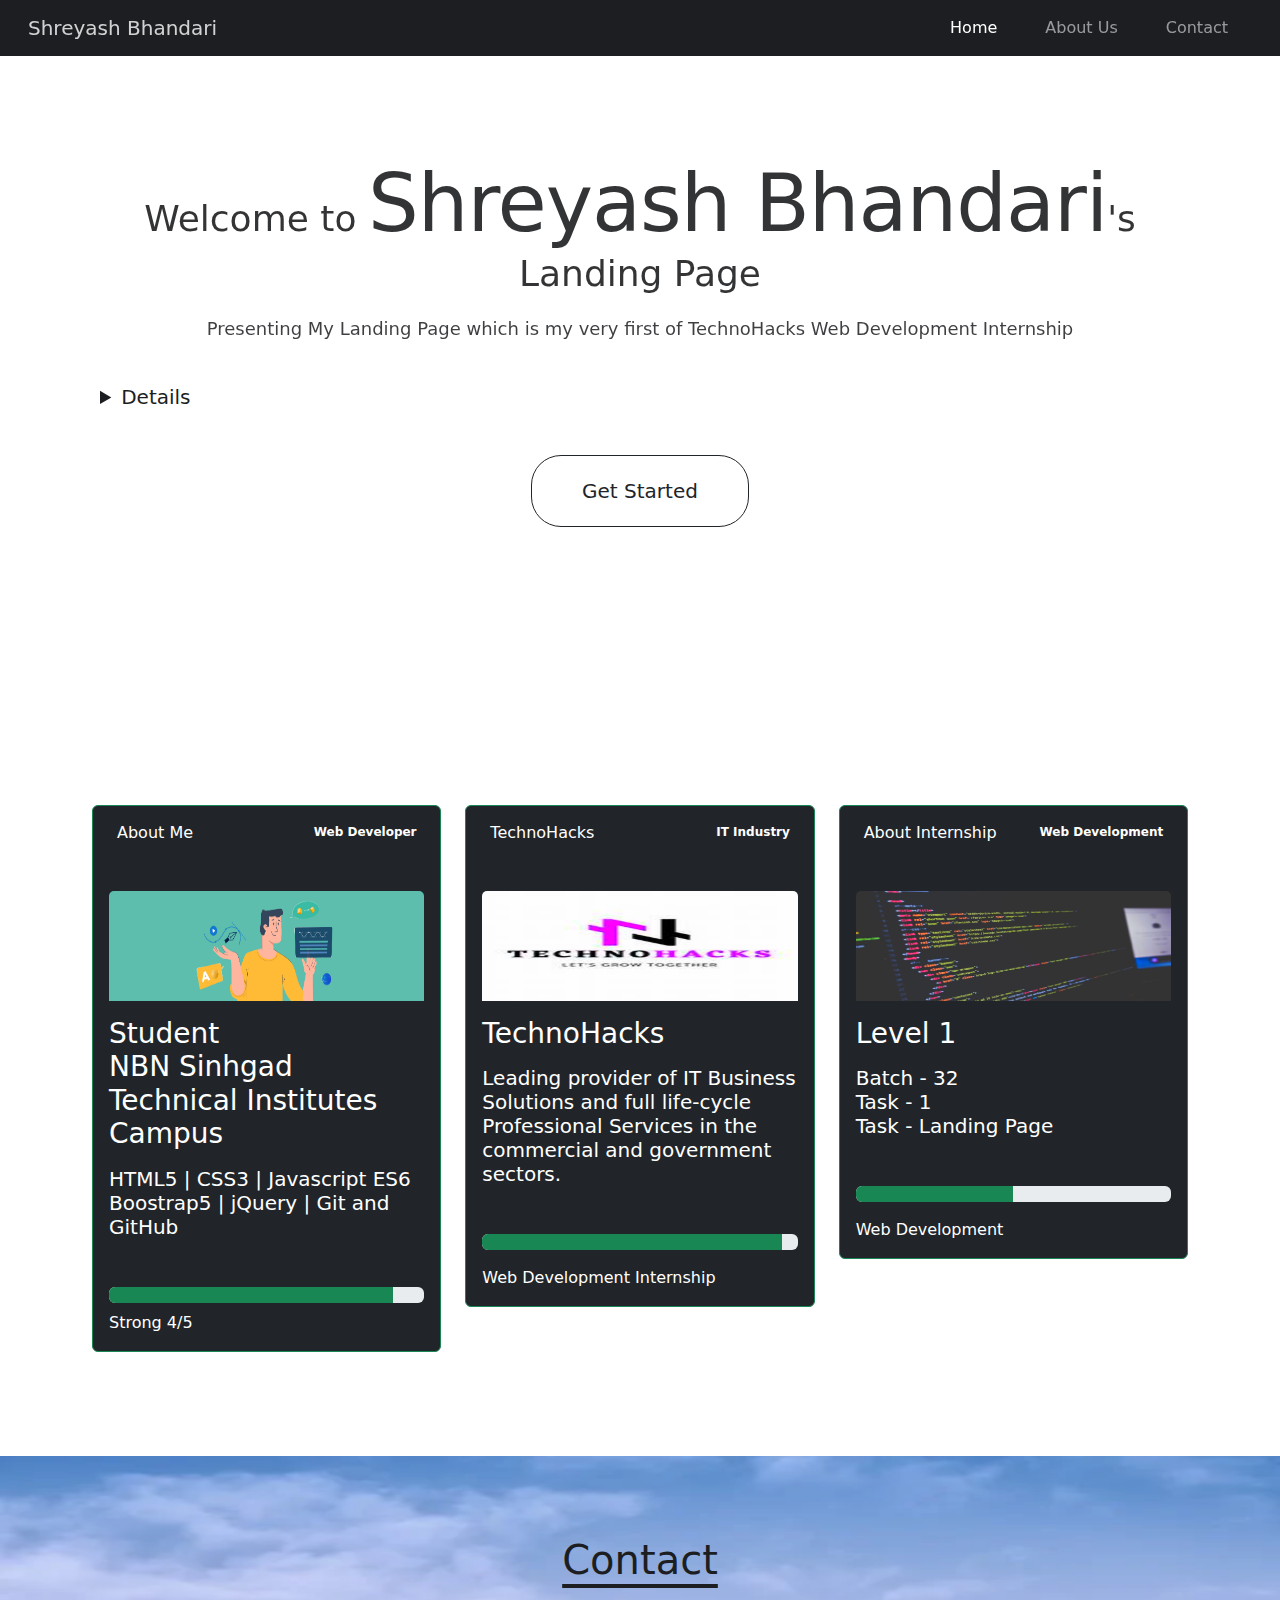
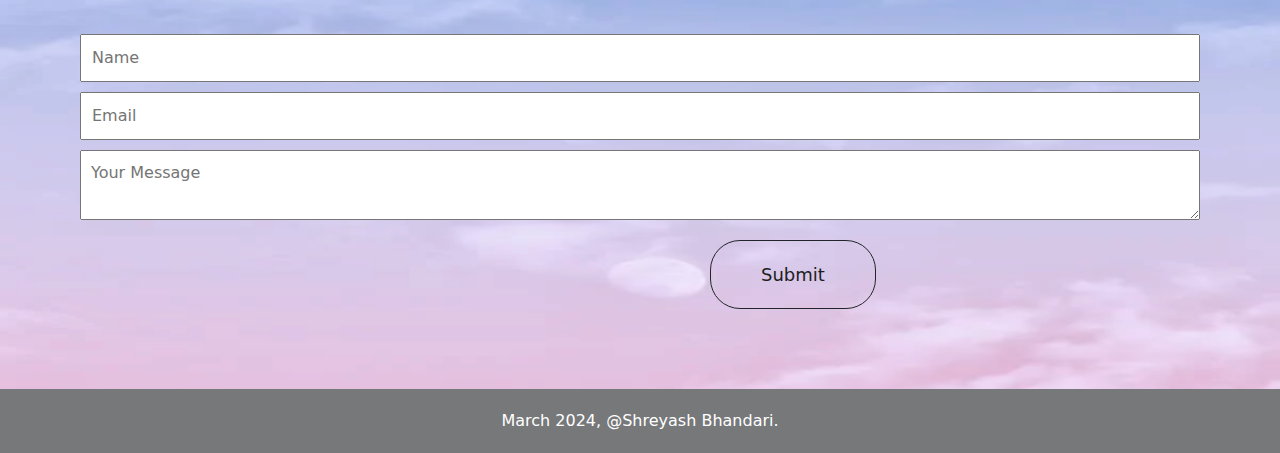
<file: Task_1/index.html>
<!-- 
    CodSoft Internship - Web Development
    Batch - 32
    Name - Shreyash Bhandari
    Level 1 (Task 1) - Landing Page 
-->

<!DOCTYPE html>
<html>
<head>
<title>Shreyash Bhandari - Level 1 (Task 1)</title>
<link rel="stylesheet" href="https://cdn.jsdelivr.net/npm/bootstrap@5.2.3/dist/css/bootstrap.min.css">
<link rel="stylesheet" href="style.css">

</head>
<body class="bg-bark">

      <header>
        <nav class="navbar navbar-expand-lg navbar-dark px-xl-3 sticky-top">
          <div class="container-fluid ">
              
              <h1 class="logo">Shreyash Bhandari</h1>
            <button class="navbar-toggler ml-auto custom-toggler navbar-toggler" type="button" data-bs-toggle="collapse" data-bs-target="#navbarSupportedContent" aria-controls="navbarSupportedContent" aria-expanded="false" aria-label="Toggle navigation">
              <span class="navbar-toggler-icon"></span>
            </button>
            <div class="collapse navbar-collapse justify-content-end" id="navbarSupportedContent">
              <ul class="navbar-nav px-xxl-2">
                <li class="nav-item px-3">
                  <a class="nav-link active" aria-current="page" href="#home">Home</a>
                </li>
                <li class="nav-item px-3">
                  <a class="nav-link" aria-current="page" href="#about">About Us</a>
                </li>
                <li class="nav-item px-3">
                  <a class="nav-link" aria-current="page" href="#contact">Contact</a>
                </li>	
              </ul>		  
            </div>
          </div>
        </nav>
  </header>

   <section id="home">
    <h1>Welcome to <strong>Shreyash Bhandari</strong>'s <br> Landing Page</h1>
    <p>
        Presenting My Landing Page which is my very first of TechnoHacks Web Development Internship
        <Details>
            <br>
            TechnoHacks Web Development Internship
            <br>
            Batch - 32
            <br>
            Level 1 (Task 1) - Landing Page
            <br>
            Developed By - Aniket Rokade    
        </Details>
    </p>
    <a href="#about" class="btn btn-outline-dark start-button">Get Started</a>
   </section>

   <section id="about">
    <h1 id="about-heading">About Us</h1>
    <div class="container mb-3">
        <div class="row">
            <div class="col-md-4">
                <div class="card p-3 mb-2 bg-dark text-white border-success">
                    <div class="d-flex justify-content-between">
                        <div class="d-flex flex-row align-items-center">
                            <div class="icon"> <i class="bx bxl-mailchimp"></i> </div>
                            <div class="ms-2 c-details">
                                <h6 class="mb-0">About Me</h6>
                            </div>
                        </div>
                        <div class="badge"> <span>Web Developer</span> </div>
                    </div>
                    <div class="mt-5">
                        <img class="card-img-top" src="./2.jpg" alt="Card1" style="background: white;" height="110">
                        <h3 class="heading mt-3">Student<br> NBN Sinhgad Technical Institutes Campus </h3>
                        <h5 class="heading mt-3">HTML5 | CSS3 | Javascript ES6<br>Boostrap5 | jQuery | Git and GitHub</h5>
                        <div class="mt-5">
                            <div class="progress">
                                <div class="progress-bar bg-success" role="progressbar" style="width: 90%" aria-valuenow="50" aria-valuemin="0" aria-valuemax="100"></div>
                            </div>
                            <div class="mt-2"> <span class="text1">Strong <span class="text2">4/5</span></span> </div>
                        </div>
                    </div>
                </div>
            </div>

            <div class="col-md-4">
                <div class="card p-3 mb-2 bg-dark text-white border-success">
                    <div class="d-flex justify-content-between">
                        <div class="d-flex flex-row align-items-center">
                            <div class="icon"> <i class="bx bxl-dribbble"></i> </div>
                            <div class="ms-2 c-details">
                                <h6 class="mb-0">TechnoHacks</h6>
                            </div>
                        </div>
                        <div class="badge"> <span>IT Industry</span> </div>
                    </div>
                    <div class="mt-5">
                        <img class="card-img-top" src="./Technohacks-Logo.png" alt="Card1" style="filter: saturate(1.8);" height="110">
                        <h3 class="heading mt-3">TechnoHacks</h3>
                        <h5 class="heading mt-3">Leading provider of IT Business Solutions and full life-cycle Professional Services in the commercial and government sectors.
                        <br>
                        </h5>
                        <div class="mt-5">
                            <div class="progress">
                                <div class="progress-bar bg-success" role="progressbar" style="width: 95%" aria-valuenow="50" aria-valuemin="0" aria-valuemax="100"></div>
                            </div>
                            <div class="mt-3"> <span class="text1">Web Development Internship</span> </div>
                        </div>
                    </div>
                </div>
            </div>

            <div class="col-md-4">
                <div class="card p-3 mb-2 bg-dark text-white border-success">
                    <div class="d-flex justify-content-between">
                        <div class="d-flex flex-row align-items-center">
                            <div class="icon"> <i class="bx bxl-dribbble"></i> </div>
                            <div class="ms-2 c-details">
                                <h6 class="mb-0">About Internship</h6>
                            </div>
                        </div>
                        <div class="badge"> <span>Web Development</span> </div>
                    </div>
                    <div class="mt-5">
                        <img class="card-img-top" src="./1.jpg" alt="Card1" style="filter: saturate(1.8);" height="110">
                        <h3 class="heading mt-3">Level 1</h3>
                        <h5 class="heading mt-3">
                            Batch - 32
                            <br>
                            Task - 1
                            <br>
                            Task - Landing Page
                            <br>
                        </h5>
                        <div class="mt-5">
                            <div class="progress">
                                <div class="progress-bar bg-success" role="progressbar" style="width: 50%" aria-valuenow="50" aria-valuemin="0" aria-valuemax="100"></div>
                            </div>
                            <div class="mt-3"> <span class="text1">Web Development</span> </div>
                        </div>
                    </div>
                </div>
            </div>
   </section>

  <section id="contact">
    <h1 id="contact-heading">Contact</h1>
    <form>
      <input type="text" placeholder="Name">
      <input type="email" placeholder="Email">
      <textarea placeholder="Your Message"></textarea>
      <button type="submit" class="submit btn btn-outline-dark start-button text-white"><a href="#home" style="text-decoration: none;">Submit</a></button>
    </form>
  </section>

  <footer>
    <p> March 2024, @Shreyash Bhandari.</p>
  </footer>

  <script src="https://cdn.jsdelivr.net/npm/bootstrap@5.3.0/dist/js/bootstrap.bundle.min.js" integrity="sha384-geWF76RCwLtnZ8qwWowPQNguL3RmwHVBC9FhGdlKrxdiJJigb/j/68SIy3Te4Bkz" crossorigin="anonymous"></script>
</body>
</html>
</file>
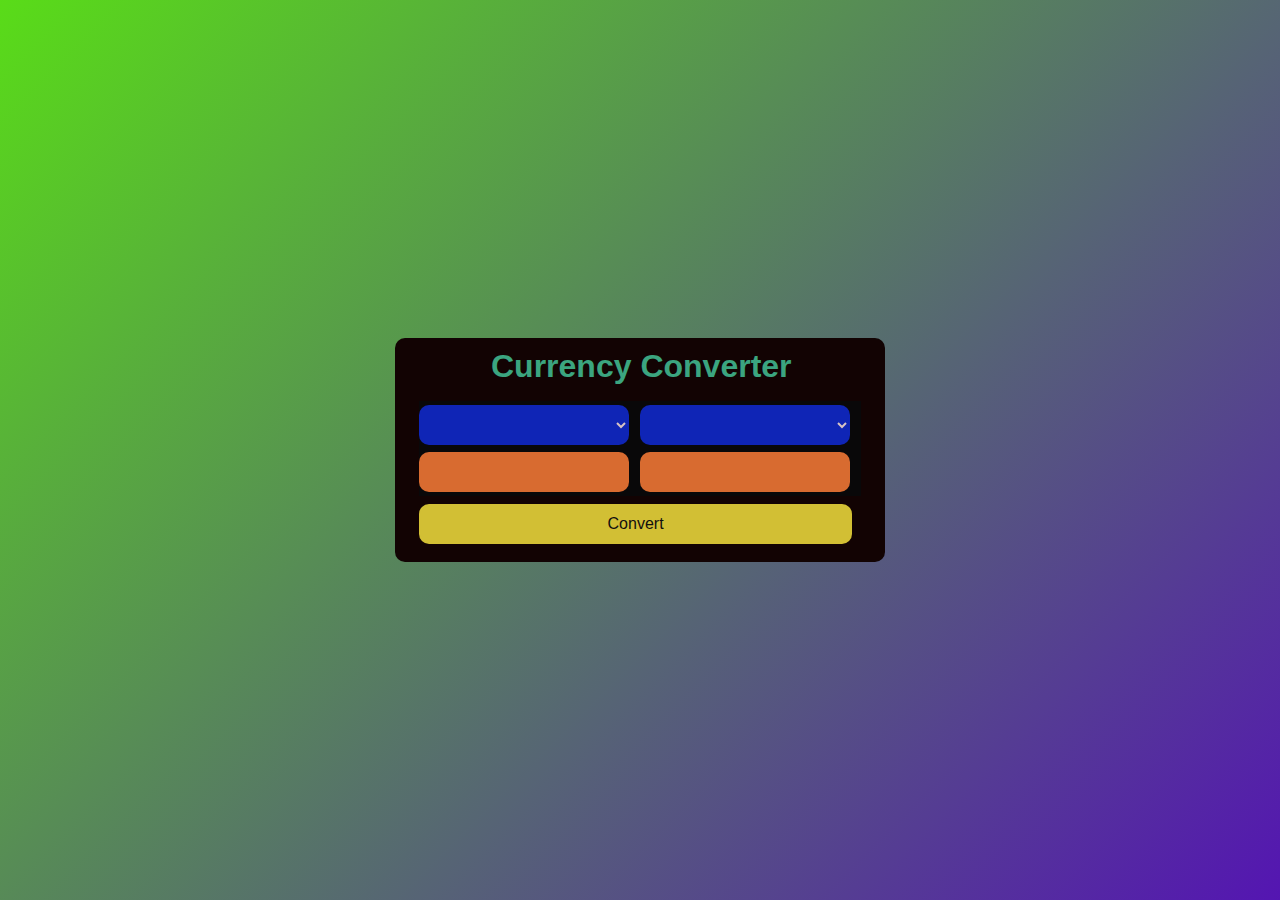
<file: Task_3/index.html>
<!DOCTYPE html>
<html lang="en">
<head>
    <meta charset="UTF-8">
    <meta name="viewport" content="width=device-width, initial-scale=1.0">
    <title>Currency Convertor App</title>
    <link rel="stylesheet" href="style.css">
</head>
<body>
    <div class="container">
        <h1>Currency Converter</h1>
        <div class="box">
            <div class="left_box">
                <select name="currency" class="currency"></select>
                <input type="number" name="" id="num">
            </div>
            <div class="right_box">
                <select name="currency" class="currency"></select>
                <input type="text" name="" id="ans" disabled>
            </div>
        </div>
        <button class="btn" id="btn">Convert</button>
    </div>
    <script src="script.js"></script>
</body>
</html>
</file>
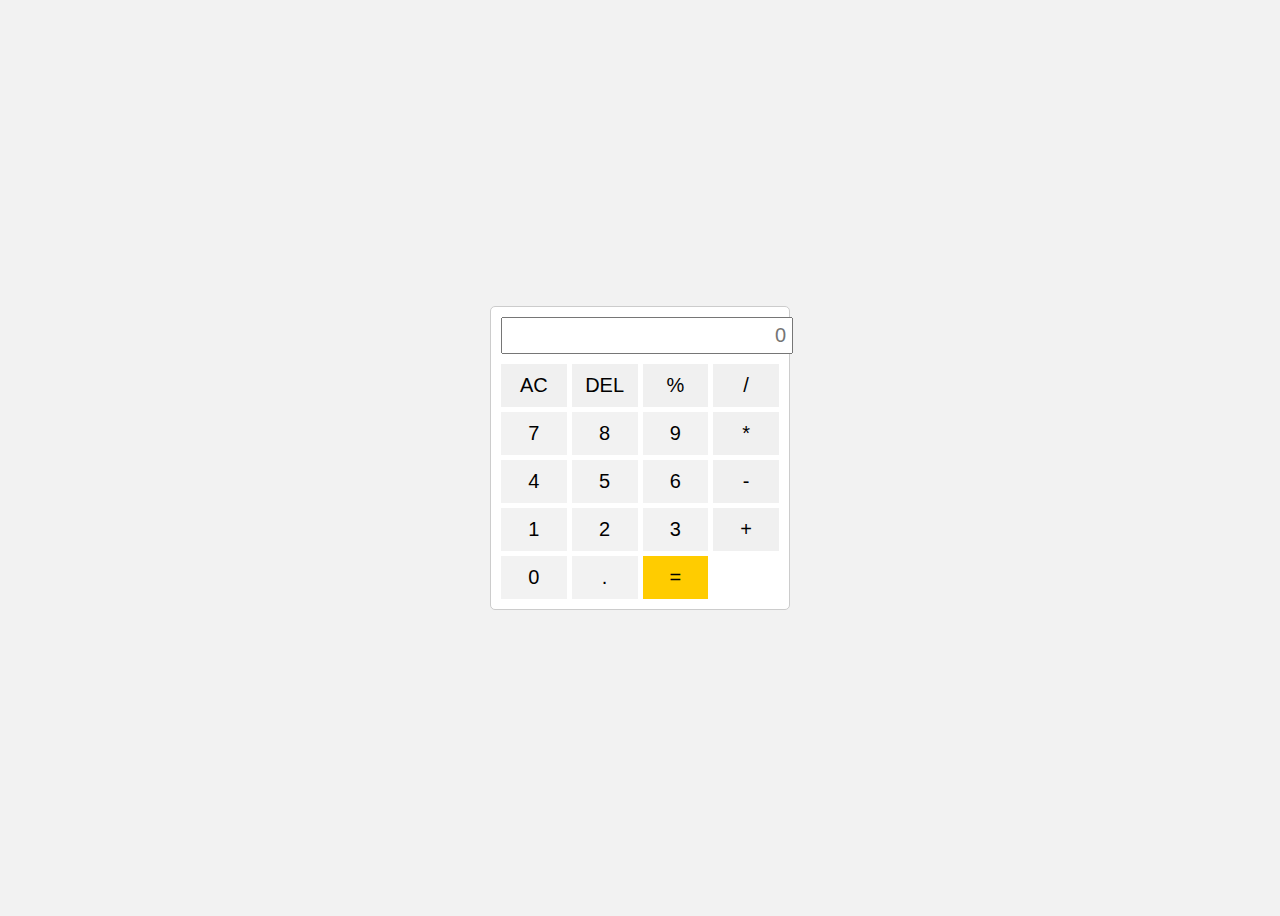
<file: Task_2/calculator.html>
<!DOCTYPE html>
<html lang="en">
<head>
  <meta charset="UTF-8">
  <meta name="viewport" content="width=device-width, initial-scale=1.0">
  <link rel="stylesheet" href="style.css">
  <title>Calculator</title>
</head>
<body>
  <div class="container">
    <div class="calculator">
      <input type="text" id="inputBox" placeholder="0" readonly>
      <div class="buttons">
        <button class="operator">AC</button>
        <button class="operator">DEL</button>
        <button class="operator">%</button>
        <button class="operator">/</button>
        <button>7</button>
        <button>8</button>
        <button>9</button>
        <button class="operator">*</button>
        <button>4</button>
        <button>5</button>
        <button>6</button>
        <button class="operator">-</button>
        <button>1</button>
        <button>2</button>
        <button>3</button>
        <button class="operator">+</button>
        <button>0</button>
        <button>.</button>
        <button class="equalBtn">=</button>
      </div>
    </div>
  </div>
  <script src="script.js"></script>
</body>
</html>
</file>
<file: Task_1/style.css>
/* 
    CodSoft Internship - Web Development
    Batch - September
    Name - Aniket Rokade
    Date - 04/07/2023
    Level 1 (Task 1) - Landing Page  
*/
    
body, h1, h2, p, ul, li {
    margin: 0;
    padding: 0;
  }
  
  .active {
    color: white
  }
  
  header {
    background: #1c1e21;
    position: sticky;
  }
  
  nav {
    position: sticky;
  }
  
  nav ul li:hover {
    color: white;
    opacity: 80%;
    text-decoration: underline;
    text-underline-offset: 8px;
    transition: all 0.3s;
  }
  
  .logo {
    color: white;
    opacity: 80%;
    font-size: 20px;
  }
    
  #home {
    background-size: cover;
    text-align: center;
    padding: 100px;
    color: #1c1e21;
    background-image: url("C:/Users/Aniket/OneDrive/Desktop/Task 1/Bg.png");
  }
    
  #home h1 {
    font-size: 36px;
    opacity: 90%;
    margin-bottom: 20px;
  }
    
  #home p {
    font-size: 18px;
    margin-bottom: 40px;
    opacity: 85%;
  }
    
  .btn {
    margin-top: 3px;
    display: inline-block;
    padding: 10px 20px;
    text-decoration: none;
  }
  
  strong {
    font-size: 80px;
    font-weight: 500;
    letter-spacing: -1px;
  }
  
  details {
    cursor: pointer;
    font-size: 20px;
    text-align: left;;
  }
  
  #about {
    margin-top: 0px;
  }
  
  #about-heading, #contact-heading {
    margin-bottom: 50px;
    text-decoration: underline;
    text-underline-offset: 10px;
    align-items: center;
    text-align: center;
    color: white;
  }
  
  #contact-heading {
    color: #1c1e21;
  }
  
  #contact {
    background-size: cover;
    background-image: url("./Bg.png");
    color: #1c1e21;
  }
  
  .start-button {
    padding: 20px 50px;
    font-size: 20px;
  }
  
  .start-button:hover {
    color: white;
  }
  
  .btn {
    border-radius: 30px;
  }
  
  .submit {
    margin-top: 10px;
    padding: 20px 50px;
    margin-left: 630px;
    border-radius: 30px;
    font-size: 18px;
  }
  
  .submit a {
    color: #1c1e21;
    text-decoration: none;
  }
  
  .submit:hover a {
    color: white;
  }
  
  section {
    padding: 80px;
  }
  
  form input,
  form textarea {
    display: block;
    margin-bottom: 10px;
    padding: 10px;
    width: 100%;
  }
    
  form button {
    background-color: #333;
    color: #fff;
    padding: 10px 20px;
    border: none;
    cursor: pointer;
  }
    
  footer {
    display: flex;
    justify-content: center;
    align-items: center;
    background-color: #1c1e21;
    padding: 20px;
    color: #ffffff;
    opacity: 60%;
  }
  
  .card:hover {
    transform: scale(1.01);
    transition: all 0.5s;
    box-shadow: 0 2px 8px rgb(123, 177, 122);
  }
</file>
<file: Task_3/style.css>
* {
    margin: 0;
    padding: 0;
    box-sizing: border-box;
  }
  
  body {
    background: linear-gradient(315deg, #5415b2, #59dc18);
    height: 100vh;
    display: flex;
    align-items: center;
    justify-content: center;
  }
  
  .container {
    background-color: hwb(0 1% 93%);
    padding: 10px 24px;
    border-radius: 10px;
    width: 490px;
  }
  
  h1 {
    color: #4ff0baaf;
    margin-left: 72px;
    margin-bottom: 0.5em;
    font-family: sans-serif;
  }
  
  .container .box {
    width: 100%;
    display: flex;
    background-color: rgb(9, 8, 9);
  }
  
  .box .left_box, .box .right_box {
    width: 50%; /* Adjusted for left and right boxes */
  }
  
  select {
    width: 95%;
    height: 40px;
    font-size: 1.2em;
    cursor: pointer;
    background: #0f25b6;
    outline: none;
    color: rgb(215, 195, 195);
    margin: 0.2em 0;
    padding: 0 1em;
    border-radius: 10px;
    border: none;
  }
  
  input {
    width: 95%;
    height: 40px;
    font-size: 1em;
    margin: 0.2em 0;
    border-radius: 10px;
    border: none;
    background: #d86b30;
    outline: none;
    padding: 0 1em;
  }
  
  .btn {
    width: 98%;
    height: 40px;
    background: #d2bf34;
    color: rgb(18, 15, 15);
    border-radius: 10px;
    border: none;
    cursor: pointer;
    font-size: 1em;
    margin: 0.5em 0;
  }
</file>
<file: Task_2/style.css>
body {
    font-family: Arial, sans-serif;
    display: flex;
    justify-content: center;
    align-items: center;
    height: 100vh;
    background-color: #f2f2f2;
  }
  
  .container {
    width: 300px;
  }
  
  .calculator {
    background-color: #fff;
    border: 1px solid #ccc;
    border-radius: 5px;
    padding: 10px;
  }
  
  #inputBox {
    width: 100%;
    margin-bottom: 10px;
    padding: 5px;
    font-size: 20px;
    text-align: right;
  }
  
  .buttons {
    display: grid;
    grid-template-columns: repeat(4, 1fr);
    gap: 5px;
  }
  
  button {
    width: 100%;
    padding: 10px;
    font-size: 20px;
    border: none;
    background-color: #f2f2f2;
    cursor: pointer;
  }
  
  button:hover {
    background-color: #e0e0e0;
  }
  
  .operator {
    background-color: #f0f0f0;
  }
  
  .equalBtn {
    background-color: #ffcc00;
  }
</file>
